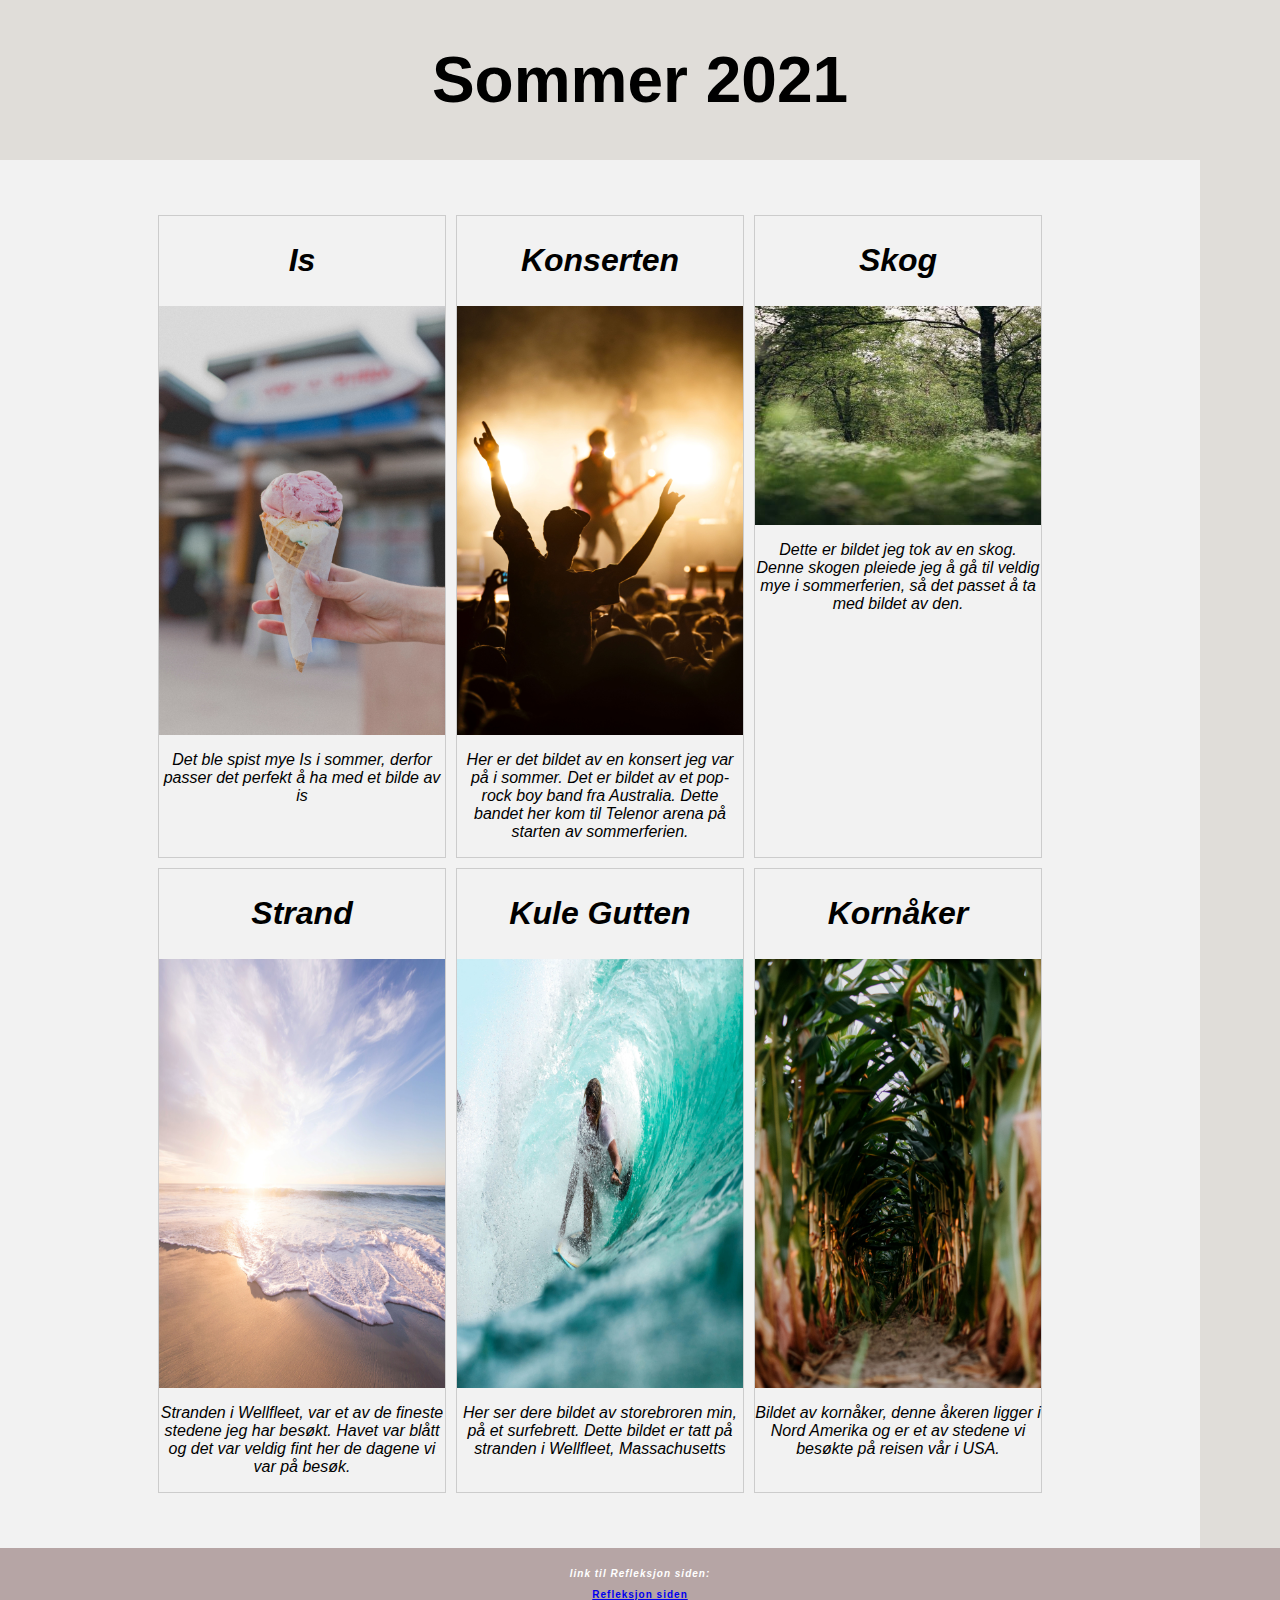
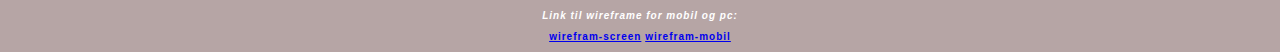
<file: index.html>
<!DOCTYPE html>
<html lang="en">

<head>
  <meta charset="UTF-8">
  <meta http-equiv="X-UA-Compatible" content="IE=edge">
  <meta name="viewport" content="width=device-width, initial-scale=1.0">
  <link rel="stylesheet" href="stylesheet.css">
  <title>Sommer2021</title>
</head>

<body>
  <header>
    <h1>Sommer 2021</h1>
  </header>

  <div class="container">
    <div class="boks">
      <h2>Is</h2>
      <picture>
        <source media="(min-width: 704px)" srcset="Images/Iskrem/Iskrem_orginal.jpg" />
        <img src="images/Iskrem/Iskrem-mobil.jpg" alt="bildet av en is">
      </picture>
      <div class="tekst-boks">
        <p>Det ble spist mye Is i sommer,
          derfor passer det perfekt å ha med et bilde av is </p>
      </div>
    </div>

    <div class="boks">
      <h2>Konserten</h2>
      <picture>
        <source media="(min-width: 704px)" srcset="Images/konsert/orginal1.jpg" />
        <img src="Images/konsert/mobil.jpg" alt="konsert">
      </picture>

      <div class="tekst-boks">
        <p>
          Her er det bildet av en konsert jeg var på i sommer.
          Det er bildet av et pop-rock boy band fra Australia. Dette bandet
          her kom til Telenor arena på starten av sommerferien.
        </p>

      </div>

    </div>
    <div class="boks">
      <h2>Skog</h2>
      <picture>
        <source media="(min-width: 704px)" srcset="Images/Sol i skog/orginal.jpg">
        <img src="Images/Sol i skog/mobil.jpg" alt="bildet av skog">
      </picture>
      <div class="tekst-boks">

        <p> Dette er bildet jeg tok av en skog. Denne skogen pleiede jeg å gå til veldig mye i sommerferien, så det
          passet
          å ta med bildet av den.
        </p>

      </div>

    </div>
    <div class="boks">
      <h2>Strand</h2>
      <picture>
        <source media="(min-width: 704px)" srcset="Images/Strand/orginal.jpg" />
        <img src="Images/Strand/mobil.jpg" alt="Strand">
      </picture>
      <div class="tekst-boks">
        <p> Stranden i Wellfleet, var et av de fineste stedene jeg har besøkt.
          Havet var blått og det var veldig fint her de dagene vi var på besøk.
        </p>

      </div>

    </div>
    <div class="boks">
      <h2>Kule gutten</h2>

      <picture>
        <source media="(min-width:704px)" srcset="Images/Surfer/orginal.jpg" />
        <img src="Images/Surfer/mobil.jpg" alt="Surfe-gutt">
      </picture>
      <div class="tekst-boks">
        <p> Her ser dere bildet av storebroren min, på et surfebrett.
          Dette bildet er tatt på stranden i Wellfleet, Massachusetts
        </p>

      </div>

    </div>
    <div class="boks">
      <h2>Kornåker</h2>
      <picture>
        <source media="(min-width: 704px)" srcset="Images/Kornåker/orginal.jpg" />
        <img src="Images/Kornåker/mobil.jpg" alt="Kornåker">
      </picture>

      <div class="tekst-boks">
        <p>Bildet av kornåker, denne åkeren
          ligger i Nord Amerika og er et av stedene vi besøkte på reisen vår i USA.</p>


      </div>

    </div>


  </div>
  <footer>
    <p>link til Refleksjon siden:</p>
    <a href="reflextion.html" target="_blank">Refleksjon siden</a>
    <p>Link til wireframe for mobil og pc:</p>
    <a href="images/wirefram-screen.jpg" alt="bilde av wirefram-screen" target="_blank">wirefram-screen</a>
    <a href="images/Wirefram-mobil.jpg" alt="bilde av wirefram-mobil" target="_blank">wirefram-mobil</a>

  </footer>

</body>

</html>
</file>
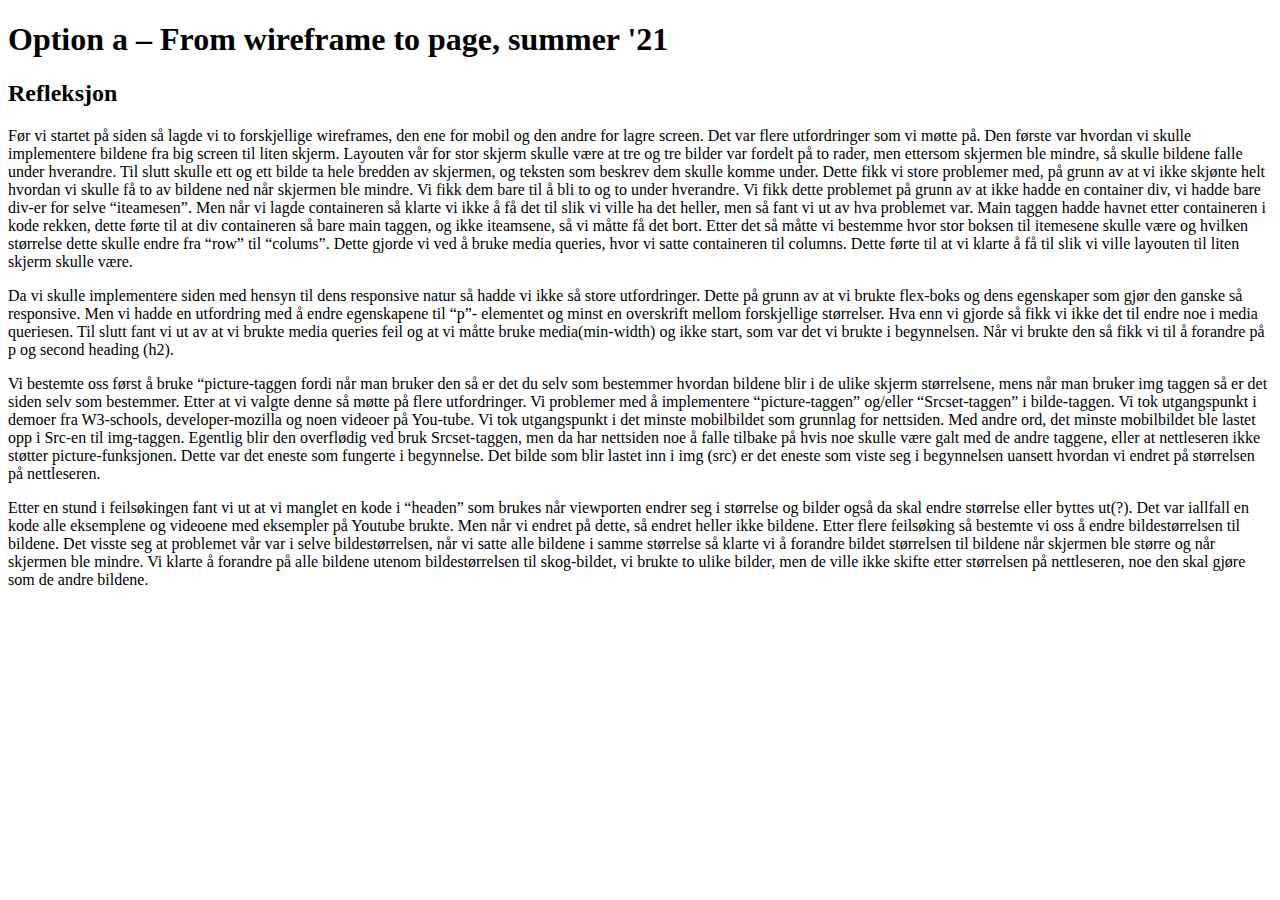
<file: reflextion.html>
<!DOCTYPE html>
<html lang="en">

<head>
    <meta charset="UTF-8">
    <meta http-equiv="X-UA-Compatible" content="IE=edge">
    <meta name="viewport" content="width=device-width, initial-scale=1.0">
    <title>Document</title>
</head>

<body>
        <h1>Option a – From wireframe to page, summer '21</h1>
        <h2>Refleksjon</h2>
   <p>Før vi startet på siden så lagde vi to forskjellige wireframes, den ene for mobil og den andre for lagre screen. Det var flere utfordringer som vi møtte på. Den første var hvordan vi skulle implementere bildene fra big screen til liten skjerm. Layouten vår for stor skjerm skulle være at tre og tre bilder var fordelt på to rader,
    men ettersom skjermen ble mindre, så skulle bildene falle under hverandre. Til slutt skulle ett og ett bilde ta hele bredden av skjermen, og teksten som beskrev dem skulle komme under. Dette fikk vi store problemer med, på grunn av at vi ikke skjønte helt hvordan vi skulle få to av bildene ned når skjermen ble mindre.
    Vi fikk dem bare til å bli to og to under hverandre. Vi fikk dette problemet på grunn av at ikke hadde en container div,
    vi hadde bare div-er for selve “iteamesen”. Men når vi lagde containeren så klarte vi ikke å få det til slik vi ville ha det heller, men så fant vi ut
    av hva problemet var. Main taggen hadde havnet etter containeren i kode rekken, dette førte til at div containeren så bare main taggen, og ikke iteamsene, så vi måtte få det bort.
    Etter det så måtte vi bestemme hvor stor boksen til itemesene skulle være og hvilken størrelse dette skulle endre
    fra “row” til “colums”. Dette gjorde vi ved å bruke media queries, hvor vi satte containeren til columns. Dette
    førte til at vi klarte å få til slik vi ville layouten til liten skjerm skulle være.</p> 

   <p> Da vi skulle implementere siden med hensyn til dens responsive natur så hadde vi ikke så store utfordringer. Dette
    på grunn av at vi brukte flex-boks og dens egenskaper som gjør den ganske så responsive. Men vi hadde en utfordring
    med å endre egenskapene til “p”- elementet og minst en overskrift mellom forskjellige størrelser. Hva enn vi gjorde
    så fikk vi ikke det til endre noe i media queriesen. Til slutt fant vi ut av at vi brukte media queries feil og at vi
    måtte bruke media(min-width) og ikke start, som var det vi brukte i begynnelsen. Når vi brukte den så fikk vi til å
    forandre på p og second heading (h2).</p> 

<p> Vi bestemte oss først å bruke “picture-taggen fordi når man bruker den så er det du selv som bestemmer hvordan
    bildene blir i de ulike skjerm størrelsene, mens når man bruker img taggen så er det siden selv som bestemmer. Etter
    at vi valgte denne så møtte på flere utfordringer. Vi problemer med å implementere “picture-taggen” og/eller
    “Srcset-taggen” i bilde-taggen. Vi tok utgangspunkt i demoer fra W3-schools, developer-mozilla og noen videoer på
    You-tube. Vi tok utgangspunkt i det minste mobilbildet som grunnlag for nettsiden. Med andre ord, det minste
    mobilbildet ble lastet opp i Src-en til img-taggen. Egentlig blir den overflødig ved bruk Srcset-taggen, men da har
    nettsiden noe å falle tilbake på hvis noe skulle være galt med de andre taggene, eller at nettleseren ikke støtter
    picture-funksjonen. Dette var det eneste som fungerte i begynnelse. Det bilde som blir lastet inn i img (src) er det
    eneste som viste seg i begynnelsen uansett hvordan vi endret på størrelsen på nettleseren.</p>

<p> Etter en stund i feilsøkingen fant vi ut at vi manglet en kode i “headen” som brukes når viewporten endrer seg i
    størrelse og bilder også da skal endre størrelse eller byttes ut(?). Det var iallfall en kode alle eksemplene og
    videoene med eksempler på Youtube brukte. Men når vi endret på dette, så endret heller ikke bildene. Etter flere
    feilsøking så bestemte vi oss å endre bildestørrelsen til bildene. Det visste seg at problemet vår var i selve
    bildestørrelsen, når vi satte alle bildene i samme størrelse så klarte vi å forandre bildet størrelsen til bildene
    når skjermen ble større og når skjermen ble mindre. Vi klarte å forandre på alle bildene utenom bildestørrelsen til
    skog-bildet, vi brukte to ulike bilder, men de ville ikke skifte etter størrelsen på nettleseren, noe den skal gjøre som de andre bildene.</p>
    
   








</body>

</html>
</file>
<file: stylesheet.css>
*{
  box-sizing: border-box;
}
body{
  margin: 0;
  background-color: rgba(170, 170, 89, 0.336);
  text-align: center;
  font-family:sans-serif,serif;
}

h1{
  text-align: center;
  text-transform: uppercase;
  text-align: center;
  font-size: 3rem;

}


h2 {
  font-style: italic;
  font-size: 2rem;
  text-transform: uppercase;
}

.container{
  max-width: 1200px;
  padding: 50px;
  background: #f2f2f2;
  justify-content: center;
  display: flex;
  flex-wrap: wrap;
  align-content: space-between;
 
}
.boks{
  margin: 5px;
  border: 1px solid #ccc;
  width: 288px;
  text-align: center;

}
.boks img{
  width: 100%;
  height: auto;
  display: block;
 
}
.boks-tekst p {
  line-height: 1.6em;
  font-size: 25px;
  text-align: center;
  text-indent: 1em;
}

footer{
  padding: 10px;
  font-size: 10px;
  font-weight: bold;
  text-align: center;
  background-color: #b6a5a5;
  color: white;
  letter-spacing: 1px;

}
@media  screen and (max-width:700px) {
  .container{
    flex-direction: column;
    text-align: center;
  }  
}
@media (min-width:1000px){
  h1{
    font-size: 4rem;
    text-transform: capitalize;
    

  }

  body{
    background-color: rgb(224, 221, 217)
  }

  h2{
    text-transform: capitalize;
  }

   p{
   font-style:italic;


  
  }
  
}
</file>
